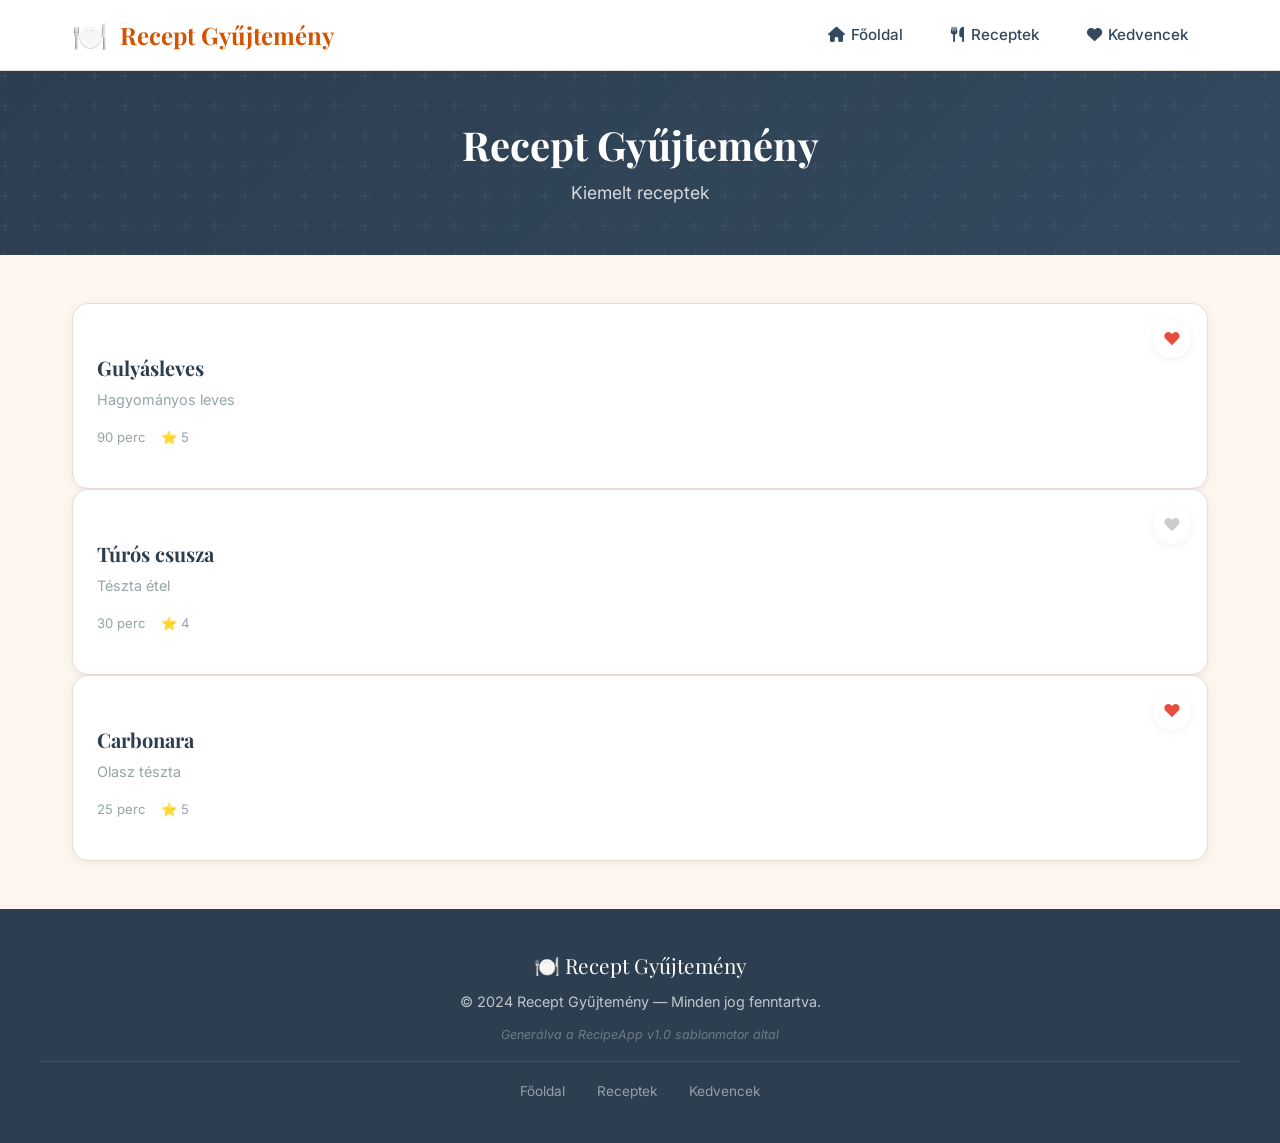
<file: RecipeProject/RecipeProject/bin/Debug/net8.0/output/index.html>
<!DOCTYPE html>
<html lang="hu">
<head>
    <meta charset="UTF-8">
    <meta name="viewport" content="width=device-width, initial-scale=1.0">
    <title>Recept Gyűjtemény - Recept Gyűjtemény</title>
    <link rel="stylesheet" href="style.css">
    <link rel="stylesheet" href="https://cdnjs.cloudflare.com/ajax/libs/font-awesome/6.5.1/css/all.min.css">
</head>
<body>

    <!-- ========== FEJLÉC ========== -->
    <header>
        <nav>
            <a href="index.html" class="nav-logo">
                <span class="logo-icon">🍽️</span>
                <span>Recept Gyűjtemény</span>
            </a>
            <button class="nav-toggle" aria-label="Menü megnyitása">
                <i class="fas fa-bars"></i>
            </button>
            <ul class="nav-links">
                <li><a href="index.html"><i class="fas fa-home"></i> Főoldal</a></li>
                <li><a href="items.html"><i class="fas fa-utensils"></i> Receptek</a></li>
                <li><a href="favorites.html"><i class="fas fa-heart"></i> Kedvencek</a></li>
            </ul>
        </nav>
    </header>

    <!-- ========== FŐ TARTALOM ========== -->
    <main>

        <!-- Oldal fejléc szekció -->
        <section class="page-hero">
            <div class="page-hero-content">
                <h1>Recept Gyűjtemény</h1>
                <p>Kiemelt receptek</p>
            </div>
        </section>

        <!-- Statisztikák szekció -->
        <!-- C# itt generálja a stat-card elemeket -->
        <section class="stats-grid">
            
        </section>

        <!-- Tartalom szekció -->
        <!-- C# itt generálja a recept kártyákat / táblázatot -->
        <section class="section">
            <article class='recipe-card'><div class='favorite-badge active'>❤️</div><div class='recipe-card-body'><span class='badge badge-category'>Magyar konyha</span><h3>Gulyásleves</h3><p class='recipe-desc'>Hagyományos leves</p><div class='recipe-meta'><span>90 perc</span><span>⭐ 5</span></div></div></article><article class='recipe-card'><div class='favorite-badge inactive'>❤️</div><div class='recipe-card-body'><span class='badge badge-category'>Magyar konyha</span><h3>Túrós csusza</h3><p class='recipe-desc'>Tészta étel</p><div class='recipe-meta'><span>30 perc</span><span>⭐ 4</span></div></div></article><article class='recipe-card'><div class='favorite-badge active'>❤️</div><div class='recipe-card-body'><span class='badge badge-category'>Olasz konyha</span><h3>Carbonara</h3><p class='recipe-desc'>Olasz tészta</p><div class='recipe-meta'><span>25 perc</span><span>⭐ 5</span></div></div></article>
        </section>

    </main>

    <!-- ========== LÁBLÉC ========== -->
    <footer>
        <div class="footer-content">
            <div class="footer-brand">🍽️ Recept Gyűjtemény</div>
            <p>&copy; 2024 Recept Gyűjtemény &mdash; Minden jog fenntartva.</p>
            <p class="footer-note">Generálva a RecipeApp v1.0 sablonmotor által</p>
            <ul class="footer-links">
                <li><a href="index.html">Főoldal</a></li>
                <li><a href="items.html">Receptek</a></li>
                <li><a href="favorites.html">Kedvencek</a></li>
            </ul>
        </div>
    </footer>

    <!-- Mobil menü -->
    <script>
        document.querySelector('.nav-toggle').addEventListener('click', function() {
            document.querySelector('.nav-links').classList.toggle('open');
        });
    </script>

</body>
</html>
</file>
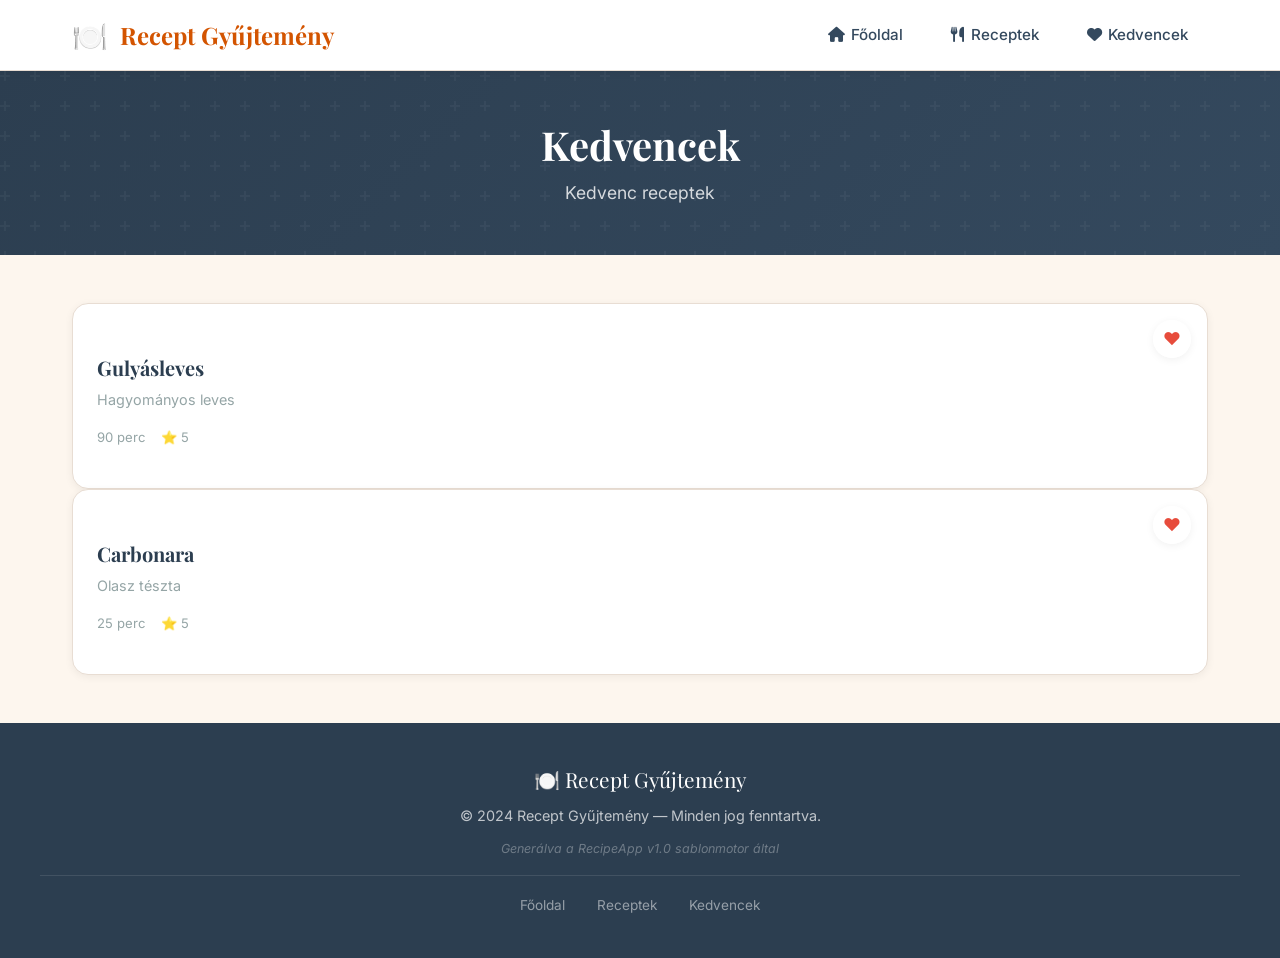
<file: RecipeProject/RecipeProject/bin/Debug/net8.0/output/favorites.html>
<!DOCTYPE html>
<html lang="hu">
<head>
    <meta charset="UTF-8">
    <meta name="viewport" content="width=device-width, initial-scale=1.0">
    <title>Kedvencek - Recept Gyűjtemény</title>
    <link rel="stylesheet" href="style.css">
    <link rel="stylesheet" href="https://cdnjs.cloudflare.com/ajax/libs/font-awesome/6.5.1/css/all.min.css">
</head>
<body>

    <!-- ========== FEJLÉC ========== -->
    <header>
        <nav>
            <a href="index.html" class="nav-logo">
                <span class="logo-icon">🍽️</span>
                <span>Recept Gyűjtemény</span>
            </a>
            <button class="nav-toggle" aria-label="Menü megnyitása">
                <i class="fas fa-bars"></i>
            </button>
            <ul class="nav-links">
                <li><a href="index.html"><i class="fas fa-home"></i> Főoldal</a></li>
                <li><a href="items.html"><i class="fas fa-utensils"></i> Receptek</a></li>
                <li><a href="favorites.html"><i class="fas fa-heart"></i> Kedvencek</a></li>
            </ul>
        </nav>
    </header>

    <!-- ========== FŐ TARTALOM ========== -->
    <main>

        <!-- Oldal fejléc szekció -->
        <section class="page-hero">
            <div class="page-hero-content">
                <h1>Kedvencek</h1>
                <p>Kedvenc receptek</p>
            </div>
        </section>

        <!-- Statisztikák szekció -->
        <!-- C# itt generálja a stat-card elemeket -->
        <section class="stats-grid">
            
        </section>

        <!-- Tartalom szekció -->
        <!-- C# itt generálja a recept kártyákat / táblázatot -->
        <section class="section">
            <article class='recipe-card'><div class='favorite-badge active'>❤️</div><div class='recipe-card-body'><span class='badge badge-category'>Magyar konyha</span><h3>Gulyásleves</h3><p class='recipe-desc'>Hagyományos leves</p><div class='recipe-meta'><span>90 perc</span><span>⭐ 5</span></div></div></article><article class='recipe-card'><div class='favorite-badge active'>❤️</div><div class='recipe-card-body'><span class='badge badge-category'>Olasz konyha</span><h3>Carbonara</h3><p class='recipe-desc'>Olasz tészta</p><div class='recipe-meta'><span>25 perc</span><span>⭐ 5</span></div></div></article>
        </section>

    </main>

    <!-- ========== LÁBLÉC ========== -->
    <footer>
        <div class="footer-content">
            <div class="footer-brand">🍽️ Recept Gyűjtemény</div>
            <p>&copy; 2024 Recept Gyűjtemény &mdash; Minden jog fenntartva.</p>
            <p class="footer-note">Generálva a RecipeApp v1.0 sablonmotor által</p>
            <ul class="footer-links">
                <li><a href="index.html">Főoldal</a></li>
                <li><a href="items.html">Receptek</a></li>
                <li><a href="favorites.html">Kedvencek</a></li>
            </ul>
        </div>
    </footer>

    <!-- Mobil menü -->
    <script>
        document.querySelector('.nav-toggle').addEventListener('click', function() {
            document.querySelector('.nav-links').classList.toggle('open');
        });
    </script>

</body>
</html>
</file>
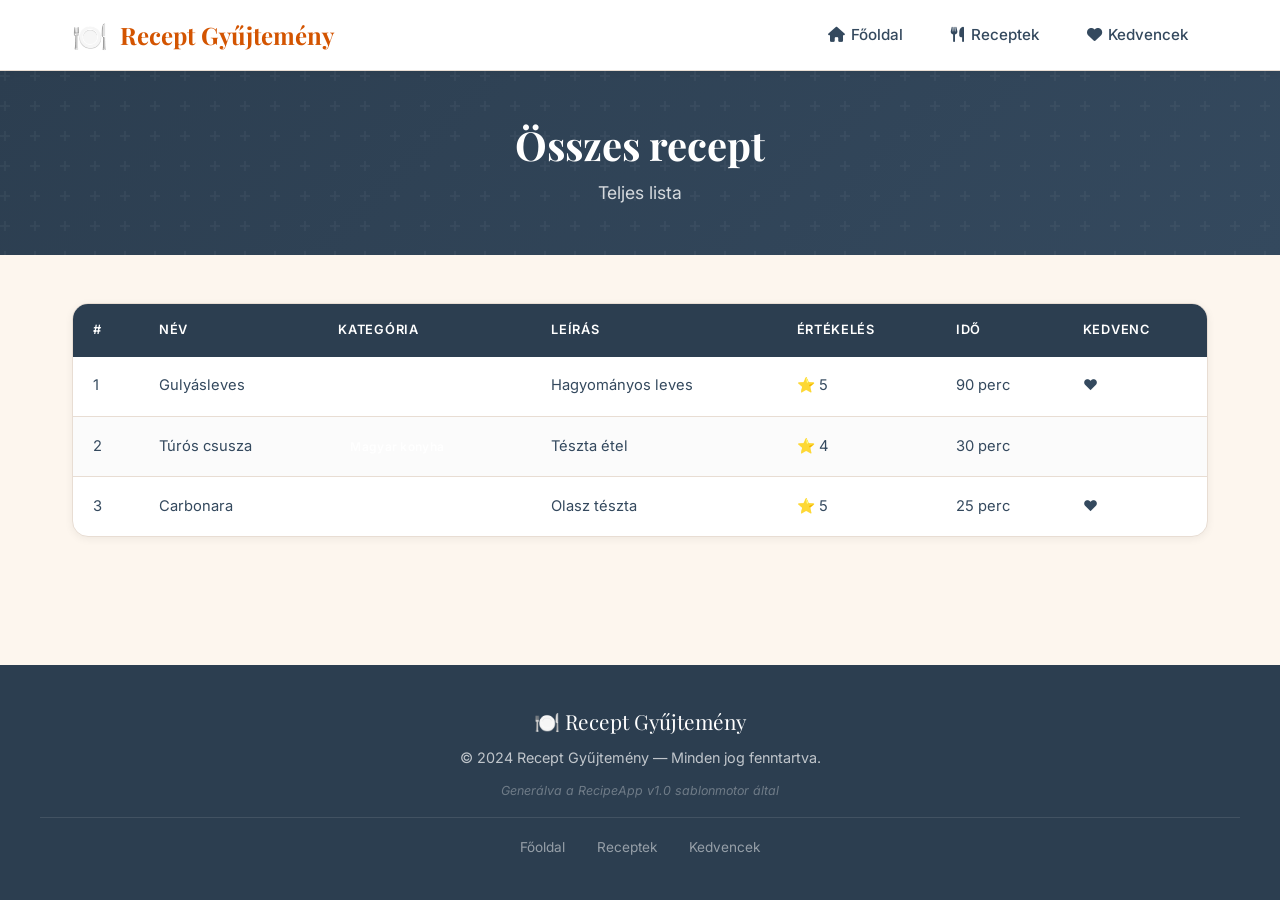
<file: RecipeProject/RecipeProject/bin/Debug/net8.0/output/items.html>
<!DOCTYPE html>
<html lang="hu">
<head>
    <meta charset="UTF-8">
    <meta name="viewport" content="width=device-width, initial-scale=1.0">
    <title>Összes recept - Recept Gyűjtemény</title>
    <link rel="stylesheet" href="style.css">
    <link rel="stylesheet" href="https://cdnjs.cloudflare.com/ajax/libs/font-awesome/6.5.1/css/all.min.css">
</head>
<body>

    <!-- ========== FEJLÉC ========== -->
    <header>
        <nav>
            <a href="index.html" class="nav-logo">
                <span class="logo-icon">🍽️</span>
                <span>Recept Gyűjtemény</span>
            </a>
            <button class="nav-toggle" aria-label="Menü megnyitása">
                <i class="fas fa-bars"></i>
            </button>
            <ul class="nav-links">
                <li><a href="index.html"><i class="fas fa-home"></i> Főoldal</a></li>
                <li><a href="items.html"><i class="fas fa-utensils"></i> Receptek</a></li>
                <li><a href="favorites.html"><i class="fas fa-heart"></i> Kedvencek</a></li>
            </ul>
        </nav>
    </header>

    <!-- ========== FŐ TARTALOM ========== -->
    <main>

        <!-- Oldal fejléc szekció -->
        <section class="page-hero">
            <div class="page-hero-content">
                <h1>Összes recept</h1>
                <p>Teljes lista</p>
            </div>
        </section>

        <!-- Statisztikák szekció -->
        <!-- C# itt generálja a stat-card elemeket -->
        <section class="stats-grid">
            
        </section>

        <!-- Tartalom szekció -->
        <!-- C# itt generálja a recept kártyákat / táblázatot -->
        <section class="section">
            <div class='table-container'><table><thead><tr><th>#</th><th>Név</th><th>Kategória</th><th>Leírás</th><th>Értékelés</th><th>Idő</th><th>Kedvenc</th></tr></thead><tbody><tr><td>1</td><td>Gulyásleves</td><td><span class='badge badge-category'>Magyar konyha</span></td><td>Hagyományos leves</td><td>⭐ 5</td><td>90 perc</td><td>❤️</td></tr><tr><td>2</td><td>Túrós csusza</td><td><span class='badge badge-category'>Magyar konyha</span></td><td>Tészta étel</td><td>⭐ 4</td><td>30 perc</td><td></td></tr><tr><td>3</td><td>Carbonara</td><td><span class='badge badge-category'>Olasz konyha</span></td><td>Olasz tészta</td><td>⭐ 5</td><td>25 perc</td><td>❤️</td></tr></tbody></table></div>
        </section>

    </main>

    <!-- ========== LÁBLÉC ========== -->
    <footer>
        <div class="footer-content">
            <div class="footer-brand">🍽️ Recept Gyűjtemény</div>
            <p>&copy; 2024 Recept Gyűjtemény &mdash; Minden jog fenntartva.</p>
            <p class="footer-note">Generálva a RecipeApp v1.0 sablonmotor által</p>
            <ul class="footer-links">
                <li><a href="index.html">Főoldal</a></li>
                <li><a href="items.html">Receptek</a></li>
                <li><a href="favorites.html">Kedvencek</a></li>
            </ul>
        </div>
    </footer>

    <!-- Mobil menü -->
    <script>
        document.querySelector('.nav-toggle').addEventListener('click', function() {
            document.querySelector('.nav-links').classList.toggle('open');
        });
    </script>

</body>
</html>
</file>
<file: RecipeProject/RecipeProject/bin/Debug/net8.0/output/style.css>
@import url('https://fonts.googleapis.com/css2?family=Playfair+Display:wght@400;600;700;800&family=Inter:wght@300;400;500;600;700&display=swap');

/* --- CSS Változók --- */
:root {
    --primary: #D35400;
    --primary-light: #E67E22;
    --primary-dark: #A04000;
    --secondary: #2C3E50;
    --accent: #F1C40F;
    --favorite: #E74C3C;
    --bg: #FDF6EE;
    --bg-alt: #F5EDE3;
    --card: #FFFFFF;
    --text: #34495E;
    --text-dark: #2C3E50;
    --text-muted: #95A5A6;
    --border: #E8DDD3;
    --shadow-sm: 0 2px 8px rgba(0,0,0,0.06);
    --shadow-md: 0 4px 16px rgba(0,0,0,0.1);
    --shadow-lg: 0 8px 32px rgba(0,0,0,0.12);
    --radius-sm: 8px;
    --radius-md: 12px;
    --radius-lg: 16px;
    --transition: all 0.3s ease;

    --cat-hungarian: #C0392B;
    --cat-italian: #27AE60;
    --cat-indian: #E67E22;
    --cat-asian: #D35400;
    --cat-dessert: #8E44AD;
    --cat-salad: #16A085;
    --cat-french: #2980B9;

    --diff-easy: #27AE60;
    --diff-medium: #F39C12;
    --diff-hard: #E74C3C;
}

/* --- Alap --- */
*, *::before, *::after {
    margin: 0;
    padding: 0;
    box-sizing: border-box;
}

html { scroll-behavior: smooth; }

body {
    font-family: 'Inter', -apple-system, BlinkMacSystemFont, 'Segoe UI', sans-serif;
    background-color: var(--bg);
    color: var(--text);
    line-height: 1.6;
    min-height: 100vh;
    display: flex;
    flex-direction: column;
}

h1, h2, h3, h4 {
    font-family: 'Playfair Display', Georgia, serif;
    color: var(--text-dark);
    line-height: 1.3;
}

a {
    text-decoration: none;
    color: inherit;
    transition: var(--transition);
}

img { max-width: 100%; display: block; }

/* --- Fejléc & Navigáció --- */
header {
    background: var(--card);
    border-bottom: 1px solid var(--border);
    position: sticky;
    top: 0;
    z-index: 1000;
    box-shadow: var(--shadow-sm);
}

nav {
    max-width: 1200px;
    margin: 0 auto;
    padding: 0 2rem;
    height: 70px;
    display: flex;
    align-items: center;
    justify-content: space-between;
}

.nav-logo {
    display: flex;
    align-items: center;
    gap: 0.75rem;
    font-family: 'Playfair Display', serif;
    font-size: 1.5rem;
    font-weight: 700;
    color: var(--primary);
}

.nav-logo .logo-icon { font-size: 1.8rem; }

.nav-links {
    display: flex;
    list-style: none;
    gap: 0.5rem;
    align-items: center;
}

.nav-links li a {
    padding: 0.5rem 1.25rem;
    border-radius: var(--radius-sm);
    font-weight: 500;
    font-size: 0.95rem;
    color: var(--text);
    transition: var(--transition);
    display: flex;
    align-items: center;
    gap: 0.4rem;
}

.nav-links li a:hover {
    background: var(--bg-alt);
    color: var(--primary);
}

.nav-links li a.active {
    background: var(--primary);
    color: white;
}

.nav-toggle {
    display: none;
    background: none;
    border: none;
    font-size: 1.5rem;
    color: var(--text-dark);
    cursor: pointer;
    padding: 0.5rem;
}

/* --- Hero Szekció (Főoldal) --- */
.hero {
    background: linear-gradient(135deg, var(--primary-dark) 0%, var(--primary) 50%, var(--primary-light) 100%);
    color: white;
    padding: 5rem 2rem;
    text-align: center;
    position: relative;
    overflow: hidden;
}

.hero::before {
    content: '';
    position: absolute;
    inset: 0;
    background: url("data:image/svg+xml,%3Csvg width='60' height='60' viewBox='0 0 60 60' xmlns='http://www.w3.org/2000/svg'%3E%3Cg fill='none' fill-rule='evenodd'%3E%3Cg fill='%23ffffff' fill-opacity='0.06'%3E%3Cpath d='M36 34v-4h-2v4h-4v2h4v4h2v-4h4v-2h-4zm0-30V0h-2v4h-4v2h4v4h2V6h4V4h-4zM6 34v-4H4v4H0v2h4v4h2v-4h4v-2H6zM6 4V0H4v4H0v2h4v4h2V6h4V4H6z'/%3E%3C/g%3E%3C/g%3E%3C/svg%3E");
}

.hero-content {
    max-width: 800px;
    margin: 0 auto;
    position: relative;
    z-index: 1;
}

.hero h1 {
    font-size: 3.5rem;
    color: white;
    margin-bottom: 1rem;
    font-weight: 800;
}

.hero p {
    font-size: 1.2rem;
    opacity: 0.92;
    margin-bottom: 2rem;
    max-width: 600px;
    margin-left: auto;
    margin-right: auto;
}

.hero-emoji {
    font-size: 4rem;
    margin-bottom: 1.5rem;
    display: block;
    animation: float 3s ease-in-out infinite;
}

.hero-buttons {
    display: flex;
    gap: 1rem;
    justify-content: center;
    flex-wrap: wrap;
}

.btn {
    padding: 0.85rem 2rem;
    border-radius: var(--radius-sm);
    font-weight: 600;
    font-size: 1rem;
    cursor: pointer;
    transition: var(--transition);
    border: 2px solid transparent;
    font-family: 'Inter', sans-serif;
    display: inline-flex;
    align-items: center;
    gap: 0.5rem;
}

.btn-primary {
    background: white;
    color: var(--primary);
}

.btn-primary:hover {
    background: var(--bg);
    transform: translateY(-2px);
    box-shadow: var(--shadow-md);
}

.btn-outline {
    background: transparent;
    color: white;
    border-color: rgba(255,255,255,0.5);
}

.btn-outline:hover {
    background: rgba(255,255,255,0.1);
    border-color: white;
    transform: translateY(-2px);
}

@keyframes float {
    0%, 100% { transform: translateY(0); }
    50% { transform: translateY(-15px); }
}

/* --- Statisztikák --- */
.stats-grid {
    display: grid;
    grid-template-columns: repeat(4, 1fr);
    gap: 1.5rem;
    max-width: 1200px;
    margin: -3rem auto 3rem;
    padding: 0 2rem;
    position: relative;
    z-index: 2;
}

.stat-card {
    background: var(--card);
    padding: 2rem 1.5rem;
    border-radius: var(--radius-md);
    text-align: center;
    box-shadow: var(--shadow-md);
    transition: var(--transition);
    border: 1px solid var(--border);
}

.stat-card:hover {
    transform: translateY(-4px);
    box-shadow: var(--shadow-lg);
}

.stat-icon { font-size: 2.5rem; margin-bottom: 0.75rem; display: block; }

.stat-number {
    font-family: 'Playfair Display', serif;
    font-size: 2.5rem;
    font-weight: 800;
    color: var(--primary);
    display: block;
}

.stat-label {
    font-size: 0.85rem;
    color: var(--text-muted);
    font-weight: 500;
    text-transform: uppercase;
    letter-spacing: 0.5px;
    margin-top: 0.25rem;
}

/* --- Szekciók --- */
.section {
    max-width: 1200px;
    margin: 0 auto;
    padding: 3rem 2rem;
}

.section-header {
    text-align: center;
    margin-bottom: 2.5rem;
}

.section-header h2 {
    font-size: 2.25rem;
    margin-bottom: 0.75rem;
    position: relative;
    display: inline-block;
}

.section-header h2::after {
    content: '';
    position: absolute;
    bottom: -8px;
    left: 50%;
    transform: translateX(-50%);
    width: 60px;
    height: 4px;
    background: var(--primary);
    border-radius: 2px;
}

.section-header p {
    color: var(--text-muted);
    font-size: 1.05rem;
    max-width: 600px;
    margin: 1rem auto 0;
}

/* --- Oldal fejléc (items/favorites) --- */
.page-hero {
    background: linear-gradient(135deg, var(--secondary) 0%, #34495e 100%);
    color: white;
    padding: 3rem 2rem;
    text-align: center;
    position: relative;
    overflow: hidden;
}

.page-hero::before {
    content: '';
    position: absolute;
    inset: 0;
    background: url("data:image/svg+xml,%3Csvg width='60' height='60' viewBox='0 0 60 60' xmlns='http://www.w3.org/2000/svg'%3E%3Cg fill='none' fill-rule='evenodd'%3E%3Cg fill='%23ffffff' fill-opacity='0.04'%3E%3Cpath d='M36 34v-4h-2v4h-4v2h4v4h2v-4h4v-2h-4zm0-30V0h-2v4h-4v2h4v4h2V6h4V4h-4zM6 34v-4H4v4H0v2h4v4h2v-4h4v-2H6zM6 4V0H4v4H0v2h4v4h2V6h4V4H6z'/%3E%3C/g%3E%3C/g%3E%3C/svg%3E");
}

.page-hero-content {
    position: relative;
    z-index: 1;
}

.page-hero h1 {
    color: white;
    font-size: 2.5rem;
    margin-bottom: 0.5rem;
}

.page-hero p {
    opacity: 0.8;
    font-size: 1.1rem;
}

.page-hero .page-emoji {
    font-size: 2.5rem;
    display: block;
    margin-bottom: 1rem;
}

/* --- Recept Kártyák --- */
.recipe-grid {
    display: grid;
    grid-template-columns: repeat(auto-fill, minmax(300px, 1fr));
    gap: 2rem;
}

.recipe-card {
    background: var(--card);
    border-radius: var(--radius-lg);
    overflow: hidden;
    box-shadow: var(--shadow-sm);
    transition: var(--transition);
    border: 1px solid var(--border);
    position: relative;
    display: flex;
    flex-direction: column;
}

.recipe-card:hover {
    transform: translateY(-6px);
    box-shadow: var(--shadow-lg);
}

.recipe-card-img {
    height: 200px;
    display: flex;
    align-items: center;
    justify-content: center;
    font-size: 4rem;
    position: relative;
    overflow: hidden;
    flex-shrink: 0;
}

.recipe-card-img.hungarian { background: linear-gradient(135deg, #C0392B, #E74C3C); }
.recipe-card-img.italian   { background: linear-gradient(135deg, #1E8449, #27AE60); }
.recipe-card-img.indian    { background: linear-gradient(135deg, #CA6F1E, #F39C12); }
.recipe-card-img.asian     { background: linear-gradient(135deg, #D35400, #E74C3C); }
.recipe-card-img.dessert   { background: linear-gradient(135deg, #7D3C98, #AF7AC5); }
.recipe-card-img.salad     { background: linear-gradient(135deg, #138D75, #1ABC9C); }
.recipe-card-img.french    { background: linear-gradient(135deg, #2471A3, #5DADE2); }

.recipe-card-img::before {
    content: '';
    position: absolute;
    inset: 0;
    background: radial-gradient(circle at 30% 70%, rgba(255,255,255,0.15) 0%, transparent 60%);
}

.recipe-card-img .img-emoji {
    position: relative;
    z-index: 1;
    filter: drop-shadow(0 4px 8px rgba(0,0,0,0.2));
}

.recipe-card-body {
    padding: 1.5rem;
    display: flex;
    flex-direction: column;
    flex: 1;
}

.recipe-card-body h3 {
    font-size: 1.25rem;
    margin-bottom: 0.5rem;
}

.recipe-card-body .recipe-desc {
    color: var(--text-muted);
    font-size: 0.9rem;
    margin-bottom: 1rem;
    line-height: 1.5;
    flex: 1;
}

.recipe-meta {
    display: flex;
    gap: 1rem;
    font-size: 0.82rem;
    color: var(--text-muted);
    margin-bottom: 1rem;
    flex-wrap: wrap;
}

.recipe-meta span {
    display: inline-flex;
    align-items: center;
    gap: 0.3rem;
}

.recipe-card-footer {
    display: flex;
    justify-content: space-between;
    align-items: center;
    padding-top: 1rem;
    border-top: 1px solid var(--border);
    margin-top: auto;
}

.recipe-rating {
    display: inline-flex;
    align-items: center;
    gap: 0.2rem;
    color: var(--accent);
    font-weight: 600;
}

.recipe-rating .stars { display: inline-flex; gap: 1px; }
.recipe-rating .stars i { font-size: 0.85rem; }

.recipe-rating .rating-number {
    color: var(--text);
    margin-left: 0.4rem;
    font-size: 0.9rem;
    font-weight: 600;
}

/* --- Jelvények (badges) --- */
.badge {
    display: inline-block;
    padding: 0.25rem 0.75rem;
    border-radius: 20px;
    font-size: 0.75rem;
    font-weight: 600;
    letter-spacing: 0.3px;
    white-space: nowrap;
}

.badge-category { color: white; }

.badge-category.hungarian { background: var(--cat-hungarian); }
.badge-category.italian   { background: var(--cat-italian); }
.badge-category.indian    { background: var(--cat-indian); }
.badge-category.asian     { background: var(--cat-asian); }
.badge-category.dessert   { background: var(--cat-dessert); }
.badge-category.salad     { background: var(--cat-salad); }
.badge-category.french    { background: var(--cat-french); }

.badge-difficulty.easy   { background: rgba(39,174,96,0.12); color: var(--diff-easy); }
.badge-difficulty.medium { background: rgba(243,156,18,0.12); color: var(--diff-medium); }
.badge-difficulty.hard   { background: rgba(231,76,60,0.12);  color: var(--diff-hard); }

/* --- Kedvenc jelölő --- */
.favorite-badge {
    position: absolute;
    top: 1rem;
    right: 1rem;
    width: 38px;
    height: 38px;
    background: rgba(255,255,255,0.95);
    border-radius: 50%;
    display: flex;
    align-items: center;
    justify-content: center;
    box-shadow: var(--shadow-sm);
    z-index: 5;
    font-size: 1.1rem;
}

.favorite-badge.active  { color: var(--favorite); }
.favorite-badge.inactive { color: #ccc; }

/* --- Táblázat --- */
.table-wrapper {
    max-width: 1200px;
    margin: 0 auto;
    padding: 2rem;
}

.table-container {
    background: var(--card);
    border-radius: var(--radius-lg);
    overflow: hidden;
    box-shadow: var(--shadow-sm);
    border: 1px solid var(--border);
}

.filter-bar {
    display: flex;
    gap: 0.5rem;
    flex-wrap: wrap;
    padding: 1.25rem 1.5rem;
    background: var(--bg-alt);
    border-bottom: 1px solid var(--border);
    align-items: center;
}

.filter-bar .filter-label {
    font-weight: 600;
    font-size: 0.9rem;
    color: var(--text-dark);
    margin-right: 0.5rem;
    display: flex;
    align-items: center;
    gap: 0.4rem;
}

.filter-btn {
    padding: 0.4rem 1rem;
    border: 1px solid var(--border);
    border-radius: 20px;
    background: var(--card);
    color: var(--text);
    font-size: 0.82rem;
    cursor: pointer;
    transition: var(--transition);
    font-family: 'Inter', sans-serif;
    font-weight: 500;
}

.filter-btn:hover {
    border-color: var(--primary);
    color: var(--primary);
}

.filter-btn.active {
    background: var(--primary);
    color: white;
    border-color: var(--primary);
}

.search-box {
    margin-left: auto;
    position: relative;
}

.search-box i {
    position: absolute;
    left: 0.85rem;
    top: 50%;
    transform: translateY(-50%);
    color: var(--text-muted);
    font-size: 0.85rem;
}

.search-input {
    padding: 0.5rem 1rem 0.5rem 2.5rem;
    border: 1px solid var(--border);
    border-radius: var(--radius-sm);
    font-size: 0.9rem;
    font-family: 'Inter', sans-serif;
    outline: none;
    transition: var(--transition);
    width: 220px;
    background: var(--card);
}

.search-input:focus {
    border-color: var(--primary);
    box-shadow: 0 0 0 3px rgba(211,84,0,0.1);
}

.table-scroll { overflow-x: auto; }

table {
    width: 100%;
    border-collapse: collapse;
    min-width: 850px;
}

thead {
    background: var(--secondary);
    color: white;
}

thead th {
    padding: 1rem 1.25rem;
    text-align: left;
    font-weight: 600;
    font-size: 0.8rem;
    text-transform: uppercase;
    letter-spacing: 0.7px;
    font-family: 'Inter', sans-serif;
    white-space: nowrap;
}

tbody tr {
    border-bottom: 1px solid var(--border);
    transition: var(--transition);
}

tbody tr:last-child { border-bottom: none; }

tbody tr:hover { background: rgba(211,84,0,0.03); }

tbody td {
    padding: 1rem 1.25rem;
    font-size: 0.92rem;
    vertical-align: middle;
}

tbody tr:nth-child(even) { background: rgba(0,0,0,0.015); }
tbody tr:nth-child(even):hover { background: rgba(211,84,0,0.03); }

.td-index {
    font-weight: 700;
    color: var(--text-muted);
    font-size: 0.85rem;
}

.td-name {
    font-weight: 600;
    color: var(--text-dark);
}

.td-desc {
    color: var(--text-muted);
    font-size: 0.85rem;
    max-width: 220px;
    line-height: 1.4;
}

.td-rating {
    white-space: nowrap;
}

.td-rating .stars {
    color: var(--accent);
    display: inline-flex;
    gap: 1px;
    margin-right: 0.3rem;
}

.td-rating .stars i { font-size: 0.8rem; }

.td-rating .rating-val {
    font-weight: 700;
    color: var(--text-dark);
}

.td-fav {
    text-align: center;
    font-size: 1.2rem;
}

.td-fav .fa-heart.active  { color: var(--favorite); }
.td-fav .fa-heart.inactive { color: #ddd; }

.table-footer {
    padding: 1rem 1.5rem;
    background: var(--bg-alt);
    border-top: 1px solid var(--border);
    font-size: 0.85rem;
    color: var(--text-muted);
    display: flex;
    justify-content: space-between;
    align-items: center;
}

.no-results {
    text-align: center;
    padding: 3rem;
    color: var(--text-muted);
    display: none;
}

.no-results i { font-size: 3rem; display: block; margin-bottom: 1rem; }

/* --- Kedvencek oldal --- */
.favorites-grid {
    display: grid;
    grid-template-columns: repeat(auto-fill, minmax(340px, 1fr));
    gap: 2rem;
}

.favorite-card {
    background: var(--card);
    border-radius: var(--radius-lg);
    overflow: hidden;
    box-shadow: var(--shadow-md);
    border: 2px solid var(--favorite);
    transition: var(--transition);
    position: relative;
    display: flex;
    flex-direction: column;
}

.favorite-card:hover {
    transform: translateY(-6px) scale(1.01);
    box-shadow: var(--shadow-lg);
}

.favorite-card .recipe-card-img { height: 190px; }

.favorite-ribbon {
    position: absolute;
    top: 18px;
    right: -32px;
    background: var(--favorite);
    color: white;
    padding: 0.3rem 2.5rem;
    font-size: 0.7rem;
    font-weight: 700;
    text-transform: uppercase;
    letter-spacing: 1px;
    transform: rotate(45deg);
    box-shadow: 0 2px 6px rgba(0,0,0,0.2);
    z-index: 5;
    font-family: 'Inter', sans-serif;
}

.favorite-card .recipe-card-body { padding: 1.5rem; flex: 1; display: flex; flex-direction: column; }

.fav-ingredients {
    margin-top: 0.75rem;
    padding: 0.75rem;
    background: var(--bg);
    border-radius: var(--radius-sm);
    font-size: 0.85rem;
    color: var(--text-muted);
}

.fav-ingredients strong {
    color: var(--text-dark);
    font-size: 0.8rem;
    text-transform: uppercase;
    letter-spacing: 0.3px;
}

/* --- Lábléc --- */
footer {
    background: var(--secondary);
    color: rgba(255,255,255,0.7);
    text-align: center;
    padding: 2.5rem 2rem;
    margin-top: auto;
}

footer .footer-content {
    max-width: 1200px;
    margin: 0 auto;
}

footer .footer-brand {
    font-family: 'Playfair Display', serif;
    font-size: 1.3rem;
    color: white;
    margin-bottom: 0.5rem;
}

footer p { font-size: 0.9rem; }

footer .footer-note {
    font-size: 0.78rem;
    opacity: 0.45;
    margin-top: 0.75rem;
    font-style: italic;
}

footer .footer-links {
    display: flex;
    justify-content: center;
    gap: 2rem;
    list-style: none;
    margin-top: 1rem;
    padding-top: 1rem;
    border-top: 1px solid rgba(255,255,255,0.1);
}

footer .footer-links a {
    color: rgba(255,255,255,0.5);
    font-size: 0.85rem;
    transition: var(--transition);
}

footer .footer-links a:hover { color: white; }

/* --- Generált jelzés --- */
.generated-notice {
    background: rgba(211,84,0,0.06);
    border: 1px dashed var(--primary-light);
    border-radius: var(--radius-sm);
    padding: 0.6rem 1.25rem;
    text-align: center;
    font-size: 0.78rem;
    color: var(--primary);
    margin: 1.5rem auto;
    max-width: 520px;
    font-style: italic;
}

/* --- Animációk --- */
@keyframes fadeInUp {
    from { opacity: 0; transform: translateY(25px); }
    to   { opacity: 1; transform: translateY(0); }
}

.animate-in {
    opacity: 0;
    animation: fadeInUp 0.6s ease forwards;
}

.delay-1 { animation-delay: 0.1s; }
.delay-2 { animation-delay: 0.2s; }
.delay-3 { animation-delay: 0.3s; }
.delay-4 { animation-delay: 0.4s; }
.delay-5 { animation-delay: 0.5s; }

/* --- Reszponzív --- */
@media (max-width: 992px) {
    .stats-grid { grid-template-columns: repeat(2, 1fr); }
    .hero h1 { font-size: 2.5rem; }
    .recipe-grid { grid-template-columns: repeat(auto-fill, minmax(280px, 1fr)); }
    .favorites-grid { grid-template-columns: 1fr 1fr; }
}

@media (max-width: 768px) {
    .nav-toggle { display: block; }

    .nav-links {
        display: none;
        position: absolute;
        top: 70px;
        left: 0;
        right: 0;
        background: var(--card);
        flex-direction: column;
        padding: 1rem;
        border-bottom: 1px solid var(--border);
        box-shadow: var(--shadow-md);
    }

    .nav-links.open { display: flex; }

    .nav-links li a {
        padding: 0.75rem 1rem;
        width: 100%;
        justify-content: center;
        border-radius: var(--radius-sm);
    }

    .hero { padding: 3rem 1.5rem; }
    .hero h1 { font-size: 2rem; }
    .hero p { font-size: 1rem; }

    .stats-grid {
        grid-template-columns: 1fr 1fr;
        gap: 1rem;
        margin-top: -2rem;
        padding: 0 1rem;
    }

    .stat-card { padding: 1.25rem 1rem; }
    .stat-number { font-size: 2rem; }

    .section { padding: 2rem 1rem; }
    .section-header h2 { font-size: 1.75rem; }

    .recipe-grid { grid-template-columns: 1fr; }
    .favorites-grid { grid-template-columns: 1fr; }

    .page-hero h1 { font-size: 2rem; }
    .page-hero { padding: 2rem 1rem; }

    .filter-bar {
        flex-direction: column;
        align-items: stretch;
    }

    .search-box { margin-left: 0; }
    .search-input { width: 100%; }

    .table-wrapper { padding: 1rem; }

    .hero-buttons { flex-direction: column; align-items: center; }
}

@media (max-width: 480px) {
    .stat-number { font-size: 1.6rem; }
    nav { padding: 0 1rem; }
    .nav-logo { font-size: 1.2rem; }
    .nav-logo .logo-icon { font-size: 1.4rem; }
}
</file>
